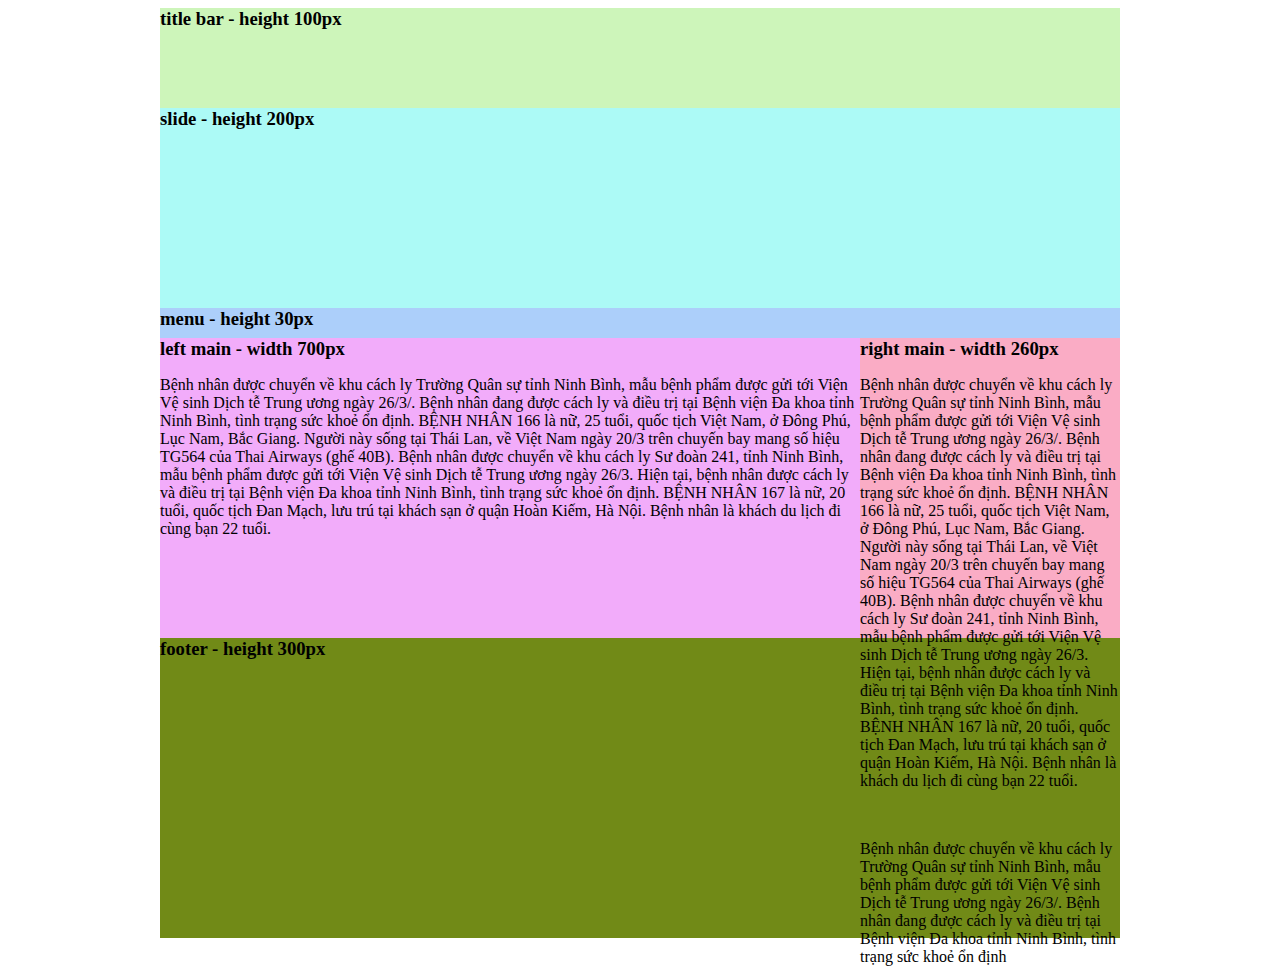
<file: Buoi 21-03/index.html>
<!DOCTYPE html>
<html lang="en">
	<head>
		<title>Buổi 2 - 21/3</title>
		<meta charset="UTF-8">
		<link rel="stylesheet" type="text/css" href="style.css">
	</head>
	<body>
		<div id="page">
			<div id="header">
				<div class="title"><h3>title bar - height 100px</h3></div>
				<div class="slide"><h3>slide - height 200px</h3></div>
				<div class="menu"><h3>menu - height 30px</h3></div>
			</div>
			<div id="main">
				<div class="leftMain">
					<h3>left main - width 700px</h3>
					<p>Bệnh nhân được chuyển về khu cách ly Trường Quân sự tỉnh Ninh Bình, mẫu bệnh phẩm được gửi tới Viện Vệ sinh Dịch tễ Trung ương ngày 26/3/.

						Bệnh nhân đang được cách ly và điều trị tại Bệnh viện Đa khoa tỉnh Ninh Bình, tình trạng sức khoẻ ổn định.
						
						BỆNH NHÂN 166 là nữ, 25 tuổi, quốc tịch Việt Nam, ở Đông Phú, Lục Nam, Bắc Giang. Người này sống tại Thái Lan, về Việt Nam ngày 20/3 trên chuyến bay mang số hiệu TG564 của Thai Airways (ghế 40B).
						
						Bệnh nhân được chuyển về khu cách ly Sư đoàn 241, tỉnh Ninh Bình, mẫu bệnh phẩm được gửi tới Viện Vệ sinh Dịch tễ Trung ương ngày 26/3.
						
						Hiện tại, bệnh nhân được cách ly và điều trị tại Bệnh viện Đa khoa tỉnh Ninh Bình, tình trạng sức khoẻ ổn định.
						
						BỆNH NHÂN 167 là nữ, 20 tuổi, quốc tịch Đan Mạch, lưu trú tại khách sạn ở quận Hoàn Kiếm, Hà Nội. Bệnh nhân là khách du lịch đi cùng bạn 22 tuổi.</p>
				</div>
				<div class="rightMain">
					<h3>right main - width 260px </h3>
					<p>Bệnh nhân được chuyển về khu cách ly Trường Quân sự tỉnh Ninh Bình, mẫu bệnh phẩm được gửi tới Viện Vệ sinh Dịch tễ Trung ương ngày 26/3/.

						Bệnh nhân đang được cách ly và điều trị tại Bệnh viện Đa khoa tỉnh Ninh Bình, tình trạng sức khoẻ ổn định.
						
						BỆNH NHÂN 166 là nữ, 25 tuổi, quốc tịch Việt Nam, ở Đông Phú, Lục Nam, Bắc Giang. Người này sống tại Thái Lan, về Việt Nam ngày 20/3 trên chuyến bay mang số hiệu TG564 của Thai Airways (ghế 40B).
						
						Bệnh nhân được chuyển về khu cách ly Sư đoàn 241, tỉnh Ninh Bình, mẫu bệnh phẩm được gửi tới Viện Vệ sinh Dịch tễ Trung ương ngày 26/3.
						
						Hiện tại, bệnh nhân được cách ly và điều trị tại Bệnh viện Đa khoa tỉnh Ninh Bình, tình trạng sức khoẻ ổn định.
						
						BỆNH NHÂN 167 là nữ, 20 tuổi, quốc tịch Đan Mạch, lưu trú tại khách sạn ở quận Hoàn Kiếm, Hà Nội. Bệnh nhân là khách du lịch đi cùng bạn 22 tuổi.</p>
						<br>
						<p>Bệnh nhân được chuyển về khu cách ly Trường Quân sự tỉnh Ninh Bình, mẫu bệnh phẩm được gửi tới Viện Vệ sinh Dịch tễ Trung ương ngày 26/3/.

							Bệnh nhân đang được cách ly và điều trị tại Bệnh viện Đa khoa tỉnh Ninh Bình, tình trạng sức khoẻ ổn định</p>
				</div>
			

				<div class="clr"></div>
			</div>
			<div id="footer"><h3>footer - height 300px</h3></div>
		</div>
	</body>
</html>
</file>
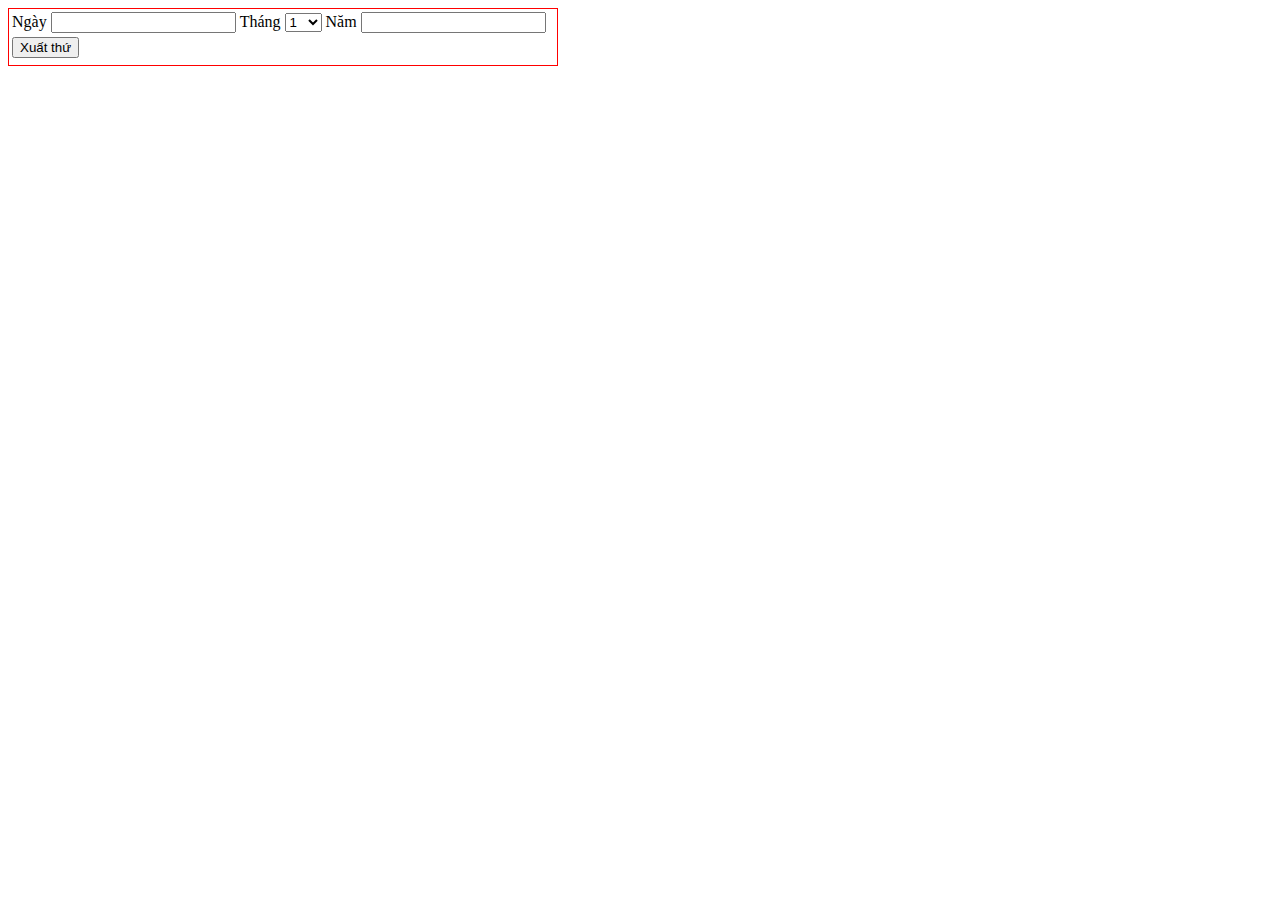
<file: Bai Tap Chuong 4/Bai 4/index.html>
<!DOCTYPE html>
<html lang="en">

<head>
    <meta charset="UTF-8">
    <meta name="viewport" content="width=device-width, initial-scale=1.0">
    <title>Bài 4 - Chương 2</title>
    <script src="Jquery.js"></script>
    <script>
        $(document).ready(function() {
            $(".btn").click(function() {
                strNgay = $(".ngay").val();
                strThang = $(".thang").children("option:selected").text();
                strNam = $(".nam").val();
                ngay = parseInt(strNgay);
                thang = parseInt(strThang);
                nam = parseInt(strNam);

                var tongSoNgay = 0;
                //truong hop nam > 1970
                if (nam > 1970) {
                    for (var i = 1970; i < nam; i++) {
                        if (kiemTraNamNhuan(i) == true)
                            tongSoNgay += 366;
                        else
                            tongSoNgay += 365;
                    }

                    //tong so ngay trong nam nhap vao
                    tongSoNgay += tinhTongNgay(nam, thang, ngay) - 1;
                } else if (nam == 1970) {
                    tongSoNgay = tinhTongNgay(nam, thang, ngay) - 1;
                } else {
                    for (var i = 1969; i > nam; i--) {
                        if (kiemTraNamNhuan(i) == true)
                            tongSoNgay += 366;
                        else
                            tongSoNgay += 365;
                    }
                    var soNgayNamNhapVao = 0;
                    if (kiemTraNamNhuan(nam) == true)
                        soNgayNamNhapVao = 366;
                    else
                        soNgayNamNhapVao = 365;

                    tongSoNgay = tongSoNgay + soNgayNamNhapVao - (tinhTongNgay(nam, thang, ngay) - 1);
                }
                var soDu = tongSoNgay % 7;
                var thu = "";
                if (nam >= 1970) {
                    switch (soDu) {
                        case 0:
                            thu = "Nam";
                            break;
                        case 1:
                            thu = "Sau";
                            break;
                        case 2:
                            thu = "Bay";
                            break;
                        case 3:
                            thu = "Chu Nhat";
                            break;
                        case 4:
                            thu = "Hai";
                            break;
                        case 5:
                            thu = "Ba";
                            break;
                        case 6:
                            thu = "Tu";
                            break;
                    }
                } else {
                    switch (soDu) {
                        case 0:
                            thu = "Nam";
                            break;
                        case 1:
                            thu = "Tu";
                            break;
                        case 2:
                            thu = "Ba";
                            break;
                        case 3:
                            thu = "Hai";
                            break;
                        case 4:
                            thu = "Chu Nhat";
                            break;
                        case 5:
                            thu = "Bay";
                            break;
                        case 6:
                            thu = "Sau";
                            break;
                    }
                }
                //document.getElementsByClassName(".thuMay").innerHTML = thu;
                //$(".thuMay").val(thu);
                $(".thuMay").html(thu);
            })
        })

        function kiemTraNamNhuan(nam) {
            var namNhuan = false;
            if ((nam % 100 == 0 && nam % 400 == 0) || (nam % 100 != 0 && nam % 4 == 0))
                return true;
            else
                return false;
        }

        function tinhTongNgay() {
            var namNhuan = false;

            if ((nam % 100 == 0 && nam % 400 == 0) || (nam % 100 != 0 && nam % 4 == 0))
                namNhuan = true;
            else
                namNhuan = false;

            var tongNgay = 0;

            var soNgayThang2 = 0;

            if (thang == 1)
                tongNgay = ngay;
            else {
                for (var i = 1; i < thang; i++) {
                    if (i == 1 || i == 3 || i == 5 || i == 7 || i == 8 || i == 10 || i == 12) {
                        tongNgay += 31;
                    } else if (i == 2) {
                        if (namNhuan == true)
                            tongNgay += 29;
                        else
                            tongNgay += 28;
                    } else {
                        tongNgay += 30;
                    }
                }
                tongNgay += ngay;
            }

            return tongNgay;
        }
    </script>
</head>

<body>
    <div>
        <form action="">
            <table style="border: 1px solid red;">
                <tr>
                    <td>Ngày <input type="text" class="ngay"></td>
                    <td>Tháng <select name="" class="thang">
                        <option value="1">1</option>
                        <option value="2">2</option>
                        <option value="3">3</option>
                        <option value="4">4</option>
                        <option value="5">5</option>
                        <option value="6">6</option>
                        <option value="7">7</option>
                        <option value="8">8</option>
                        <option value="5">9</option>
                        <option value="6">10</option>
                        <option value="7">11</option>
                        <option value="8">12</option>
                    </select></td>
                    <td>
                        Năm <input type="text" class="nam">
                    </td>
                </tr>
                <tr>
                    <td colspan="3"><input type="button" value="Xuất thứ" class="btn"></td>
                    <td></td>
                    <td></td>
                </tr>
                <tr>
                    <td colspan="3" class="thuMay"></td>
                    <td></td>
                    <td></td>
                </tr>
            </table>
        </form>
    </div>
</body>

</html>
</file>
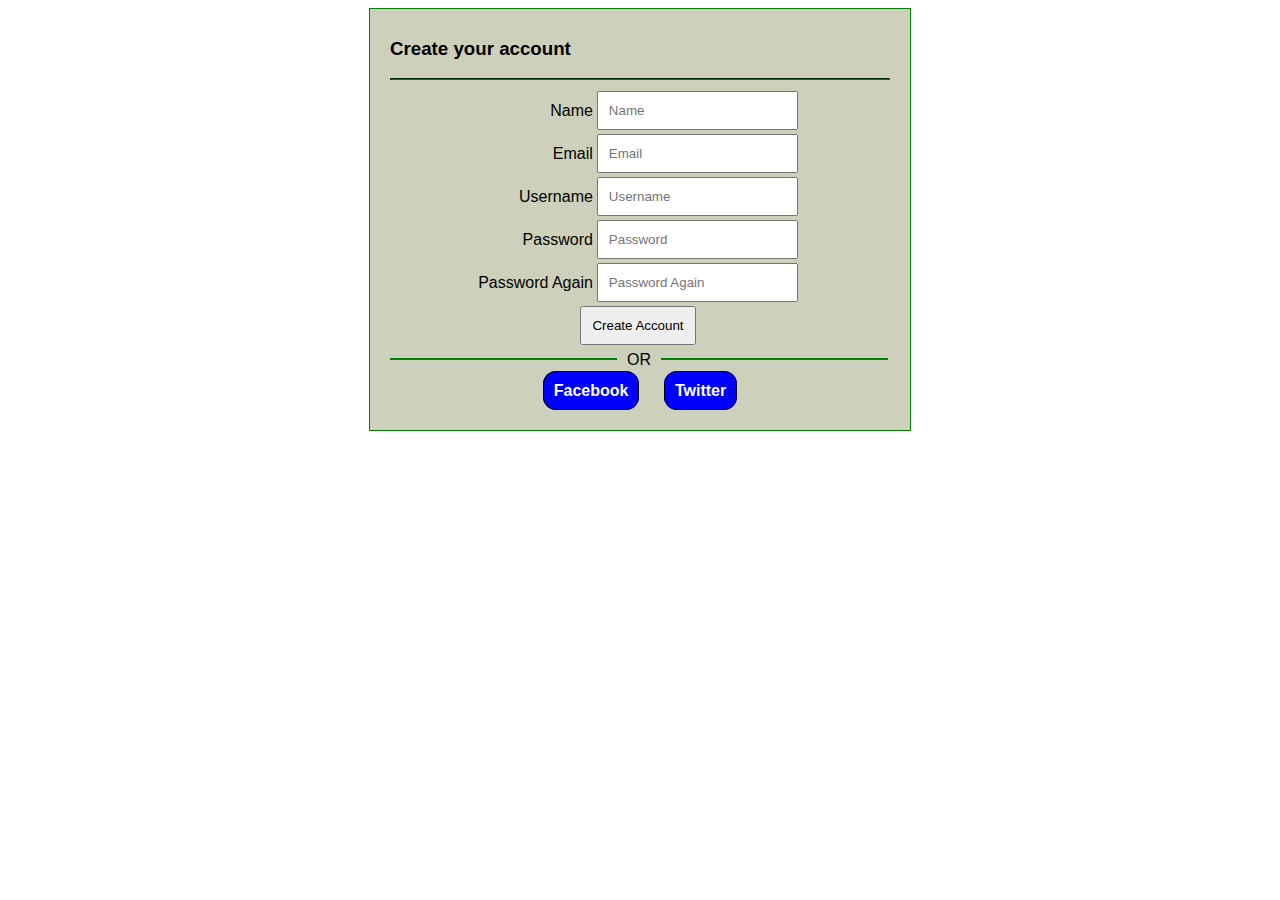
<file: Buoi 11-04/form login/index.html>
<!DOCTYPE html>
<html lang="en">

<head>
    <meta charset="UTF-8">
    <meta name="viewport" content="width=device-width, initial-scale=1.0">
    <title>Login form</title>
    <link rel="stylesheet" href="style.css">
</head>

<body>
    <div id="wrapper">
        <div>
            <h3>Create your account</h3>
            <hr>
            <form action="#">
                <table>
                    <tr>
                        <td><label for="name">Name</label></td>
                        <td><input type="text" id="name" placeholder="Name"></td>
                    </tr>
                    <tr>
                        <td><label for="email">Email</label></td>
                        <td><input type="text" id="email" placeholder="Email"></td>
                    </tr>
                    <tr>
                        <td><label for="user">Username</label></td>
                        <td><input type="text" id="user" placeholder="Username"></td>
                    </tr>
                    <tr>
                        <td><label for="pass">Password</label></td>
                        <td><input type="password" id="pass" placeholder="Password"></td>
                    </tr>
                    <tr>
                        <td><label for="pass-again">Password Again</label></td>
                        <td><input type="password" id="pass-again" placeholder="Password Again"></td>
                    </tr>
                    <tr>
                        <td colspan="2" class="btn"><input type="submit" value="Create Account"></td>
                        <td></td>
                    </tr>
                </table>
            </form>
        </div>
        <div class="hr">
            <div class="hr150"></div>
            <span>OR</span>
            <div class="hr150"></div>
        </div>
        <div class="clr"></div>
        <div class="social">
            <a class="fb" href="facbook.com">Facebook</a>
            <a class="twitter" href="facbook.com">Twitter</a>
        </div>
    </div>
</body>

</html>
</file>
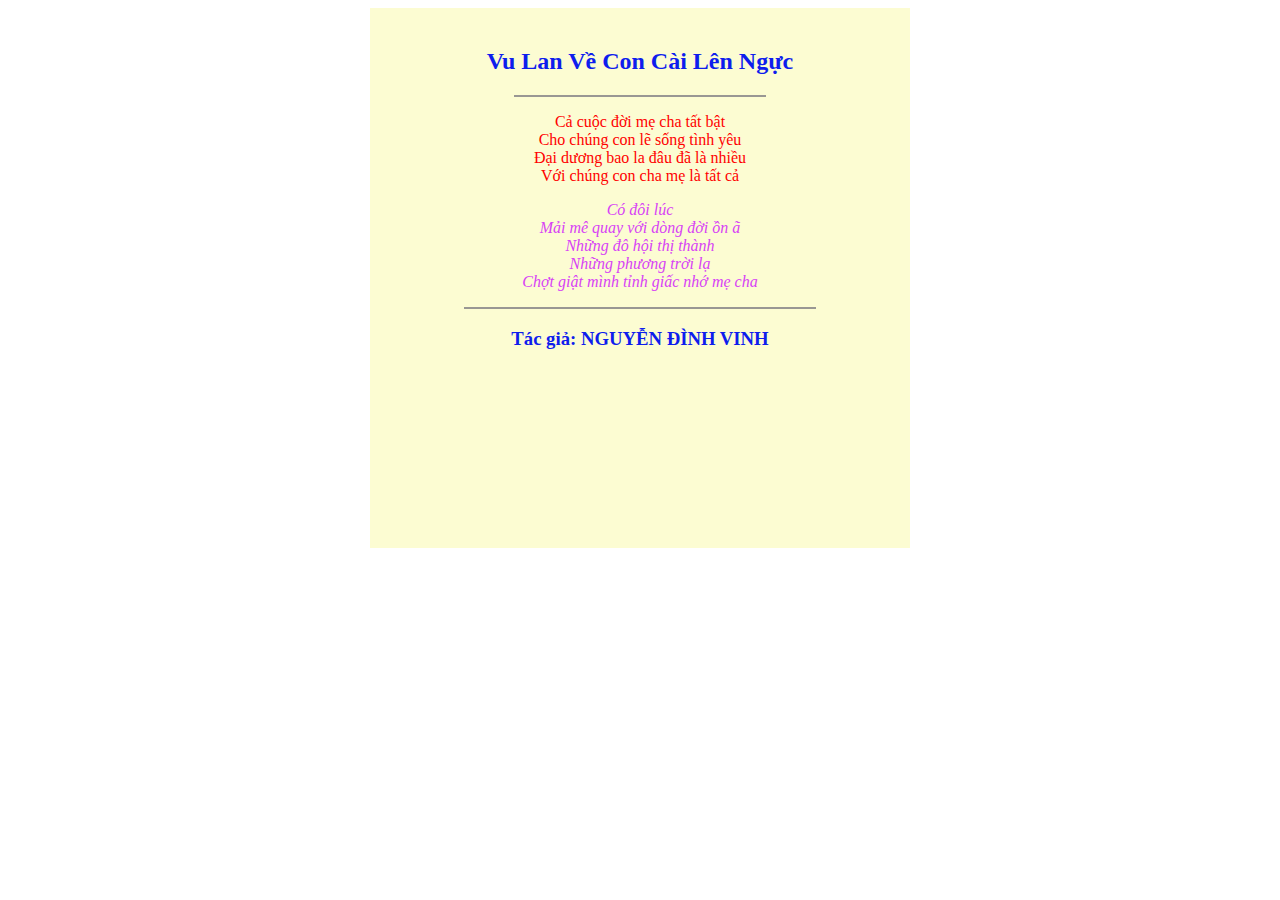
<file: Bai Tap Chuong 2/Bai 1/bai1.html>
<!DOCTYPE html>
<html lang="en">
    <head>
        <meta charset="UTF-8">
        <title>Bài 1 - chương 2</title>
        <link rel="stylesheet" href="style_1.css">
    </head>
    <body>
        <div id="wrapper">
            <div class="title">
                <h2>Vu Lan Về Con Cài Lên Ngực</h2>
            </div>
            <div class="line-height"></div>
            <div class="content">
                <p class="txt1">Cả cuộc đời mẹ cha tất bật<br>
                    Cho chúng con lẽ sống tình yêu<br>
                    Đại dương bao la đâu đã là nhiều<br>
                    Với chúng con cha mẹ là tất cả
                </p>
                
                <p class="txt2">
                    Có đôi lúc <br>
                    Mải mê quay với dòng đời ồn ã <br>
                    Những đô hội thị thành <br>
                    Những phương trời lạ<br>
                    Chợt giật mình tỉnh giấc nhớ mẹ cha
                </p>
            </div>
            <div class="line-height" style="width: 70%"></div>
            <h3>Tác giả: NGUYỄN ĐÌNH VINH</h3>
        </div>
    </body>
</html>
</file>
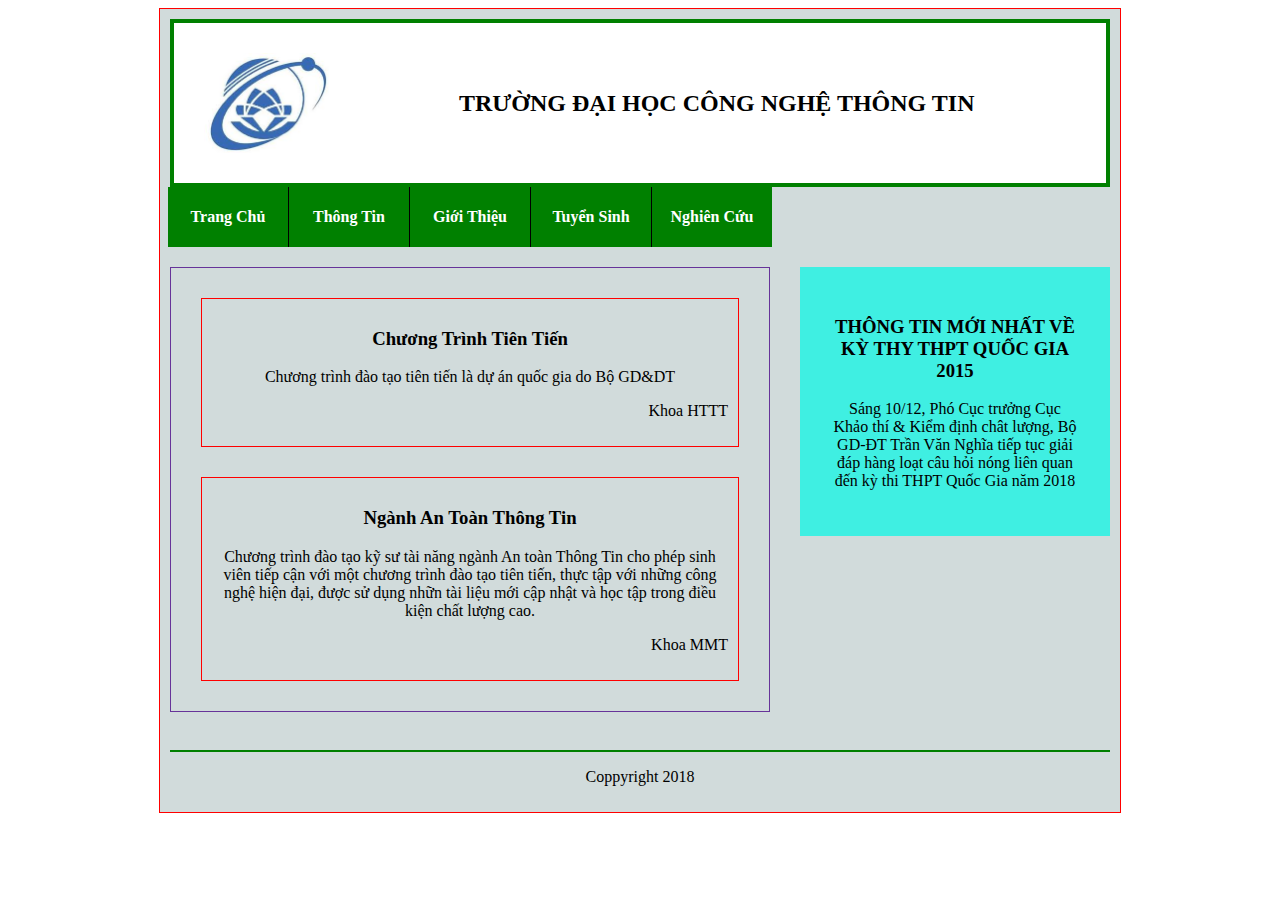
<file: Bai Tap Chuong 2/Bai 10/Bai10.html>
<!DOCTYPE html>
<html lang="en">
<head>
    <meta charset="UTF-8">
    <meta name="viewport" content="width=device-width, initial-scale=1.0">
    <title>Bài 10 - Chương 2</title>
    <link rel="stylesheet" href="style10.css">
</head>
<body>
   <div id="wrapper">
    <header>
        <img src="uit.jpg" alt="uit-logo">
        <h2>trường đại học công nghệ thông tin</h2>
        <div class="clr"></div>
    </header>
    
    <main>
        <section class="left">
            <nav>
                <a href="#" style="border:none">Trang Chủ</a>
                <a href="#">Thông Tin</a>
                <a href="#">Giới Thiệu</a>
                <a href="#">Tuyển Sinh</a>
                <a href="#">Nghiên Cứu</a>
            </nav>
            <section class="content-left">
                <article>
                    <h3>Chương Trình Tiên Tiến</h3>
                    <p>Chương trình đào tạo tiên tiến là dự án quốc gia do Bộ GD&DT</p>
                    <p class="major">Khoa HTTT</p>
                </article>
                <article>
                    <h3>Ngành An Toàn Thông Tin</h3>
                    <p>Chương trình đào tạo kỹ sư tài năng ngành An toàn Thông Tin cho phép
                        sinh viên tiếp cận với một chương trình đào tạo tiên tiến, thực tập với những
                        công nghệ hiện đại, được sử dụng nhữn tài liệu mới cập nhật và học tập trong điều kiện chất lượng cao.
                    </p>
                    <p class="major">Khoa MMT</p>
                </article>
            </section>
        </section>
        <aside class="right"> 
            <h3>THÔNG TIN MỚI NHẤT VỀ KỲ THY THPT QUỐC GIA 2015</h3>
            <p>Sáng 10/12, Phó Cục trưởng Cục Khảo thí & Kiểm định
                chât lượng, Bộ GD-ĐT Trần Văn Nghĩa tiếp tục giải đáp hàng loạt câu hỏi
                nóng liên quan đến kỳ thi THPT Quốc Gia năm 2018
            </p>
        </aside>
        <div class="clr"></div>
    </main>
    <footer>
        <hr>
        <p>Coppyright 2018</p>
    </footer>
    
   </div>
</body>
</html>
</file>
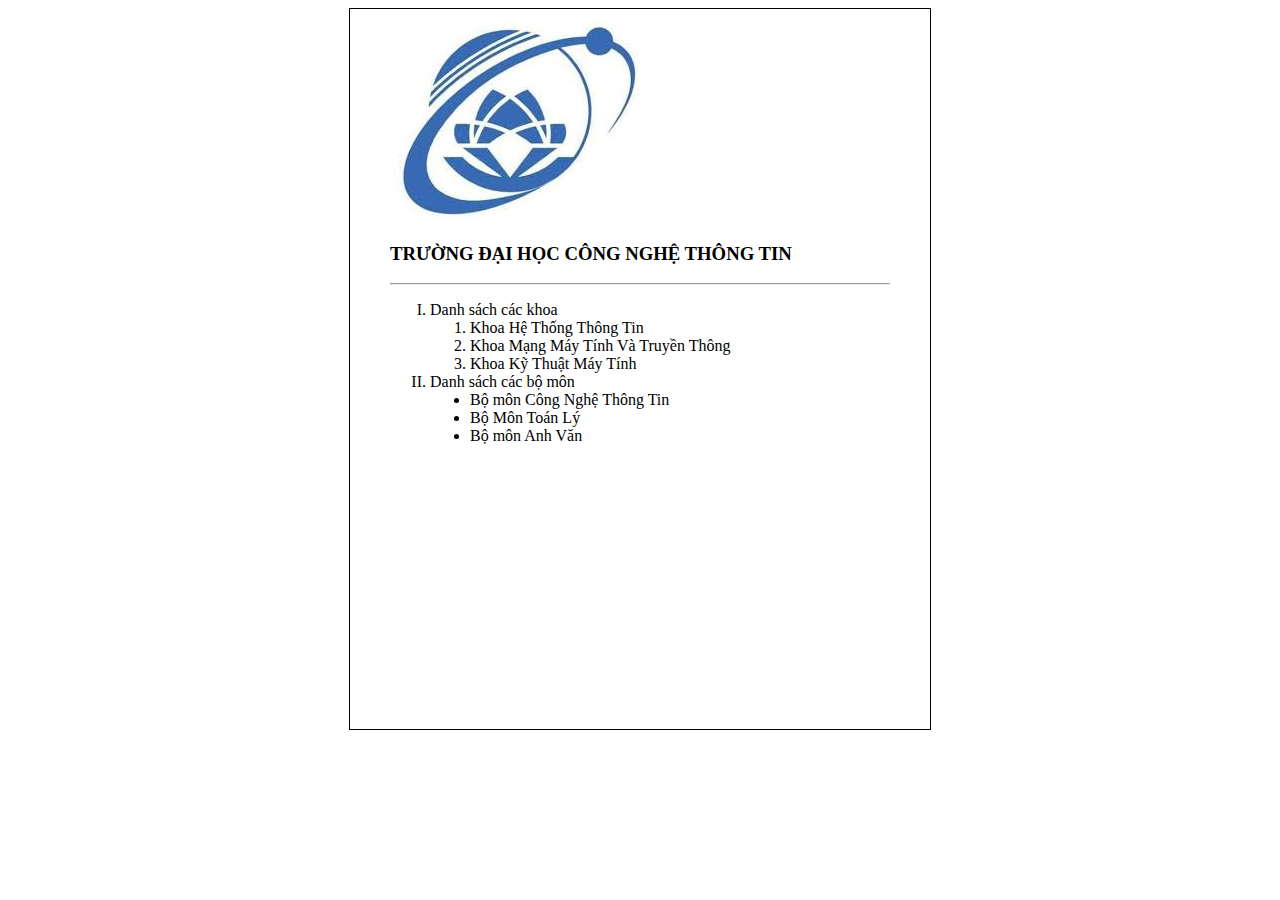
<file: Bai Tap Chuong 2/Bai 2/bai2.html>
<!DOCTYPE html>
<html lang="en">
<head>
    <meta charset="UTF-8">
    <meta name="viewport" content="width=device-width, initial-scale=1.0">
    <title>Bài 2 - Chương 2</title>
    <link rel="stylesheet" href="style_2.css">
</head>
<body>
    <div id = "wrapper">
        <div class="header">
            <img src="uit.jpg" alt="logo-uit">
            <h3>TRƯỜNG ĐẠI HỌC CÔNG NGHỆ THÔNG TIN</h3>
        </div>
        <hr>
        <div class="menu">
            <ol class="list">
                <li>Danh sách các khoa
                    <ol>
                        <li>Khoa Hệ Thống Thông Tin</li>
                        <li>Khoa Mạng Máy Tính Và Truyền Thông</li>
                        <li>Khoa Kỹ Thuật Máy Tính</li>
                    </ol>
                </li>
                <li>Danh sách các bộ  môn
                    <ul class="list2">
                        <li>Bộ môn Công Nghệ Thông Tin</li>
                        <li>Bộ Môn Toán Lý</li>
                        <li>Bộ môn Anh Văn</li>
                    </ul>
                </li>
            </ol>
        </div>
        
    </div>
</body>
</html>
</file>
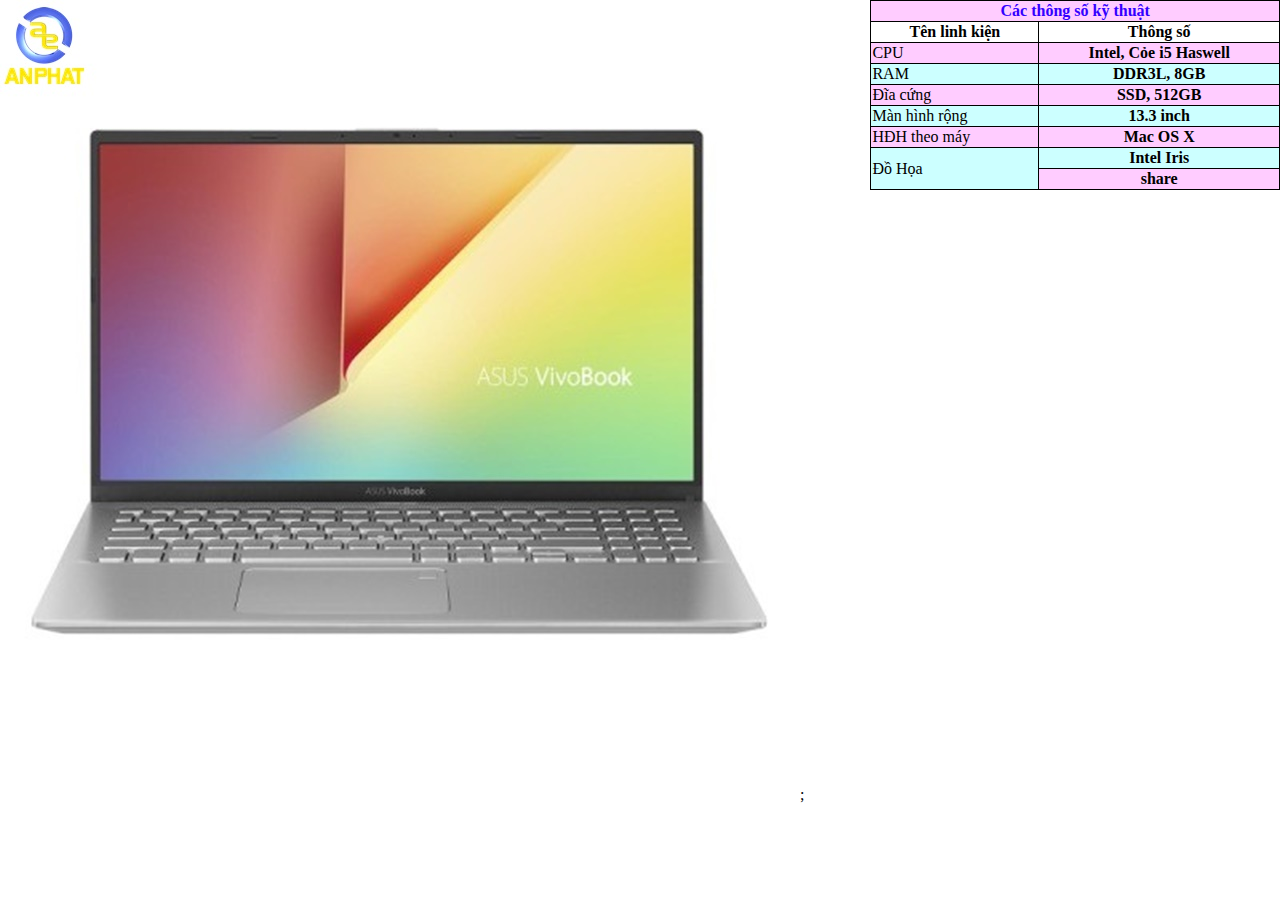
<file: Bai Tap Chuong 2/Bai 4/bai4.html>
<!DOCTYPE html>
<html lang="en">
<head>
    <meta charset="UTF-8">
    <meta name="viewport" content="width=device-width, initial-scale=1.0">
    <title>Bài 4 - Chương 2</title>
    <link rel="stylesheet" href="style4.css">
</head>
<body>
    <div id="wrapper">
        <div class="image">
            <img src="laptop.jpg" alt="img laptop">;
        </div>
        <div class="info-table">
            <table>
                <tr>
                    <th colspan="2" style="color: #3300FF">Các thông số kỹ thuật</th>
                </tr>
                <tr style="background-color: white">
                    <th>Tên linh kiện</th>
                    <th>Thông số</th>
                </tr>
                <tr>
                    <td>CPU</td>
                    <th>Intel, Cỏe i5 Haswell</th>
                </tr>
                <tr class="color">
                    <td>RAM</td>
                    <th>DDR3L, 8GB</th>
                </tr>
                <!-- dong 4 -->
                <tr >
                    <td>Đĩa cứng</td>
                    <th>SSD, 512GB</th>
                </tr>
                <!-- dong 5 -->
                <tr class="color">
                    <td>Màn hình rộng</td>
                    <th>13.3 inch</th>
                </tr>
                <!-- dong 6 -->
                <tr >
                    <td>HĐH theo máy</td>
                    <th>Mac OS X</th>
                </tr>
                <!-- dong 7 -->
                <tr>
                    <td rowspan="2" class="color">Đồ Họa</td>
                    <th class="color">Intel Iris</th>
                </tr>
                <!-- dong 8 -->
                <tr >
                    <th>share</th>
                </tr>
            </table>
        </div>
    </div>
</body>
</html>
</file>
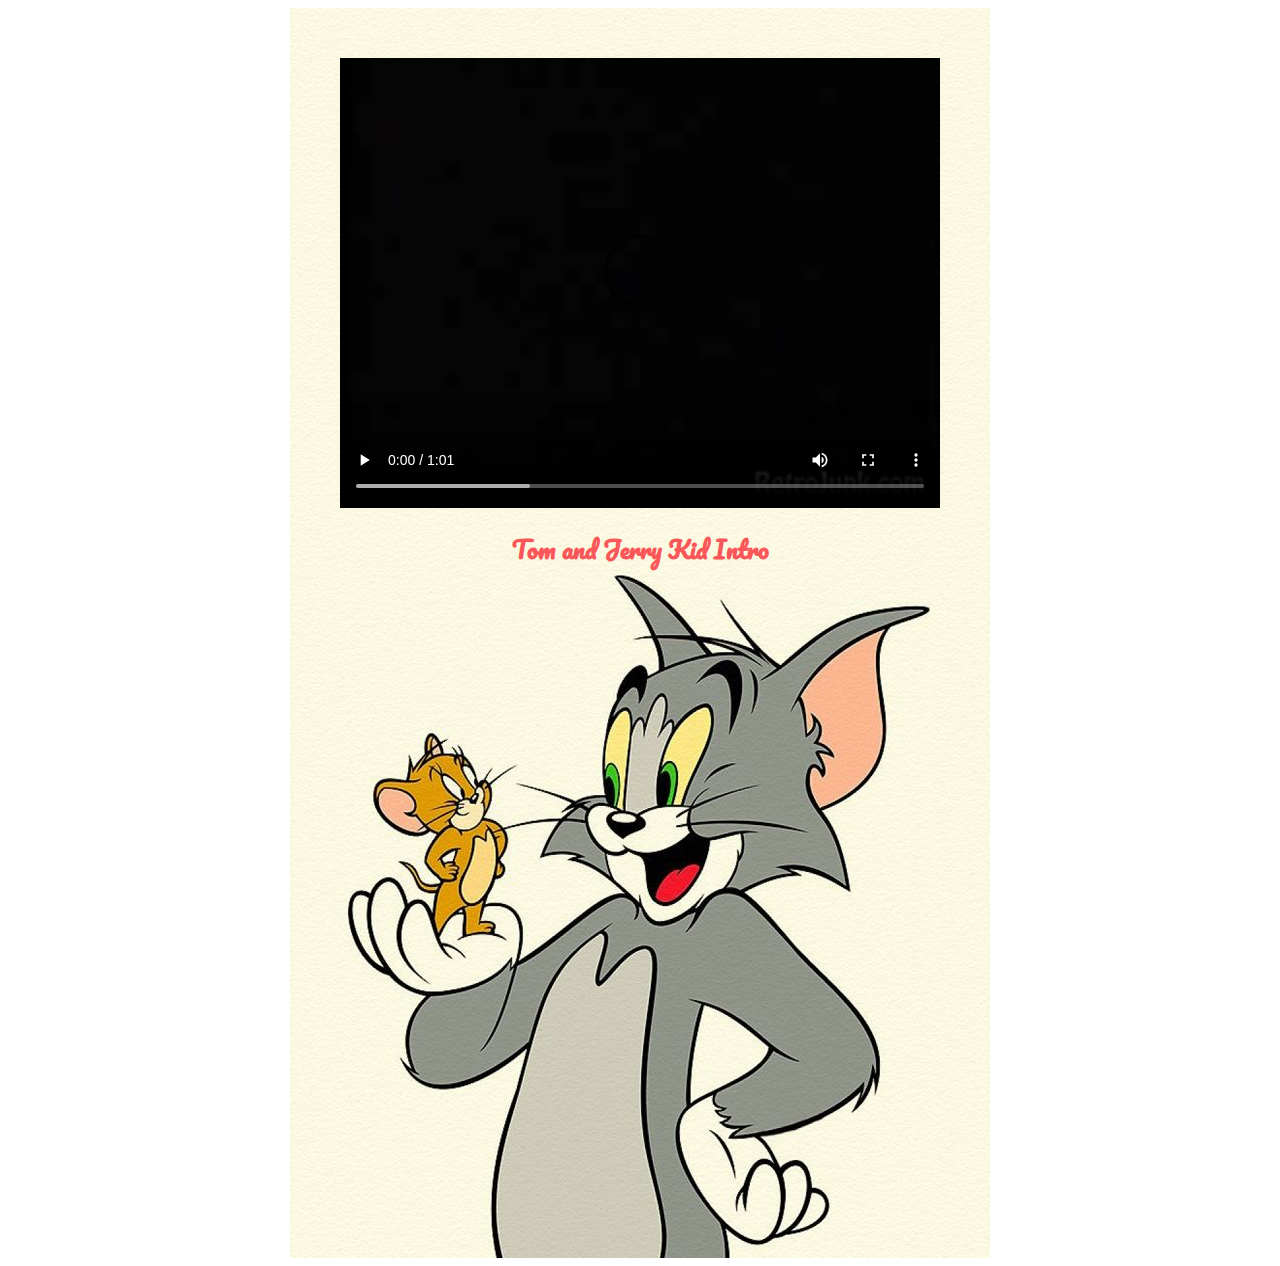
<file: Bai Tap Chuong 2/Bai 5/Bai5.html>
<!DOCTYPE html>
<html>
    <head>
        <meta charset="UTF-8">
        <title>Bài 5 - Chương 2</title>
        <link rel="stylesheet" href="style5.css">
        <link href="https://fonts.googleapis.com/css?family=Pacifico&display=swap" rel="stylesheet">    </head>
    <body>
       <div id="wrapper">
            
            <video width="600" controls="controls" autoplay="autoplay">
                <source src="tom_and_jerry.mp4">
            </video>
            <h2>Tom and Jerry Kid Intro</h2>
       </div>
    </body>
</html>
</file>
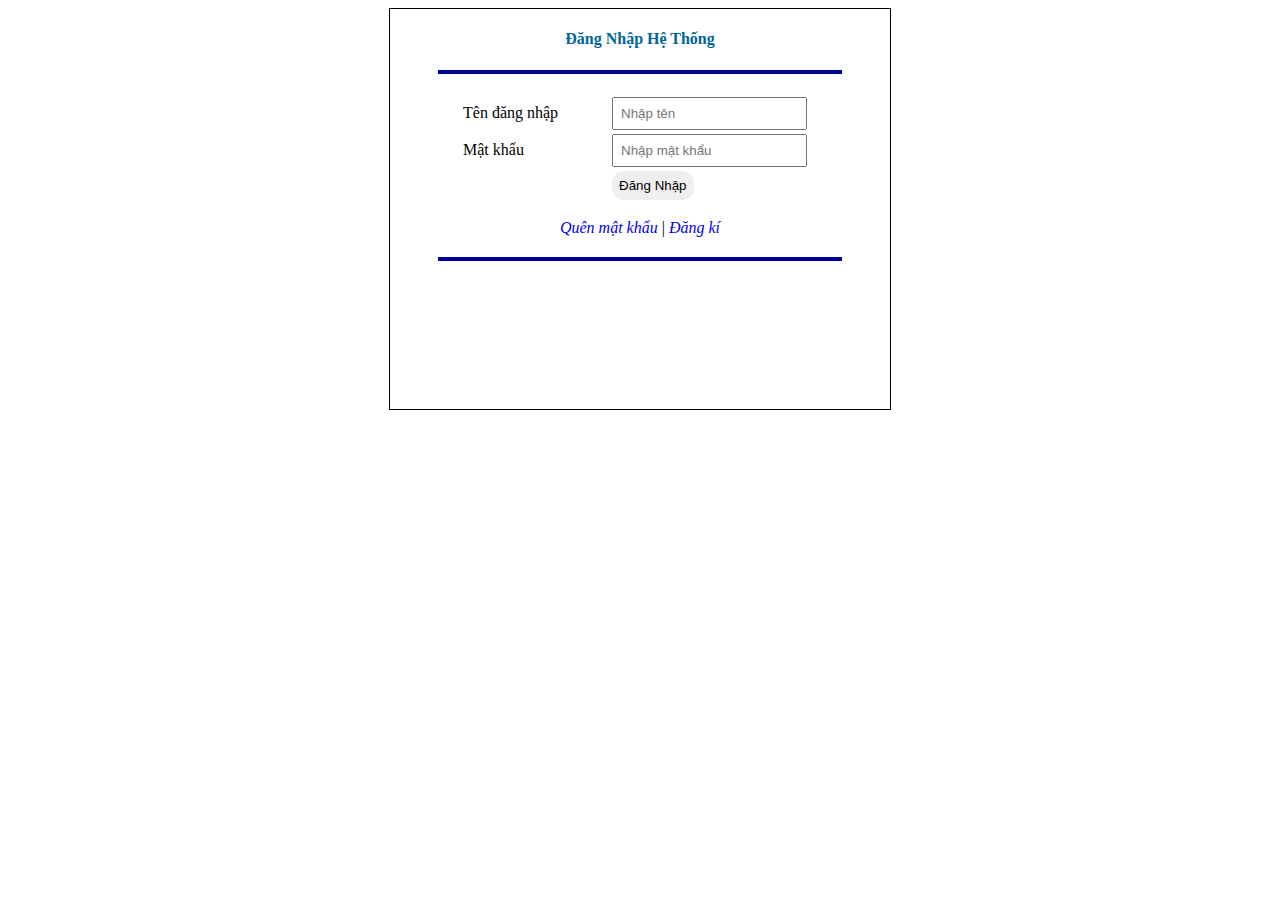
<file: Bai Tap Chuong 2/Bai 7/bai7.html>
<!DOCTYPE html>
<html lang="en">
<head>
    <meta charset="UTF-8">
    <meta name="viewport" content="width=device-width, initial-scale=1.0">
    <title>Bài 7 - Chương 2</title>
    <link rel="stylesheet" href="style7.css">
</head>
<body>
    <div id="wrapper">
       <div class="title">
           <h4>Đăng Nhập Hệ Thống</h4>
           <hr>
       </div>
       <div class="login">
           <div class="form-login">
                <form action="#">
                    <table>
                        <tr>
                            <td>
                                <label for="name" >Tên đăng nhập</label>
                            </td>
                            <td>
                                <input type="text" id="name" placeholder="Nhập tên">
                            </td>
                        </tr>
                        <tr>
                            <td>
                                <label for="pass">Mật khẩu</label>
                            </td>
                            <td>
                                <input type="password" id ="pass" placeholder="Nhập mật khẩu" required>
                            </td>
                        </tr>
                        <tr>
                            <td></td>
                            <td>
                               <input type="submit" id="sub" value="Đăng Nhập" required>
                            </td>
                        </tr>
                    </table>
                </form>
                <div class="forgot-reg">
                    <p><a href="#">Quên mật khẩu</a> | <a href="#">Đăng kí</a></p> 
                </div>
                
           </div>
       </div>
       <hr>
    </div>
</body>
</html>
</file>
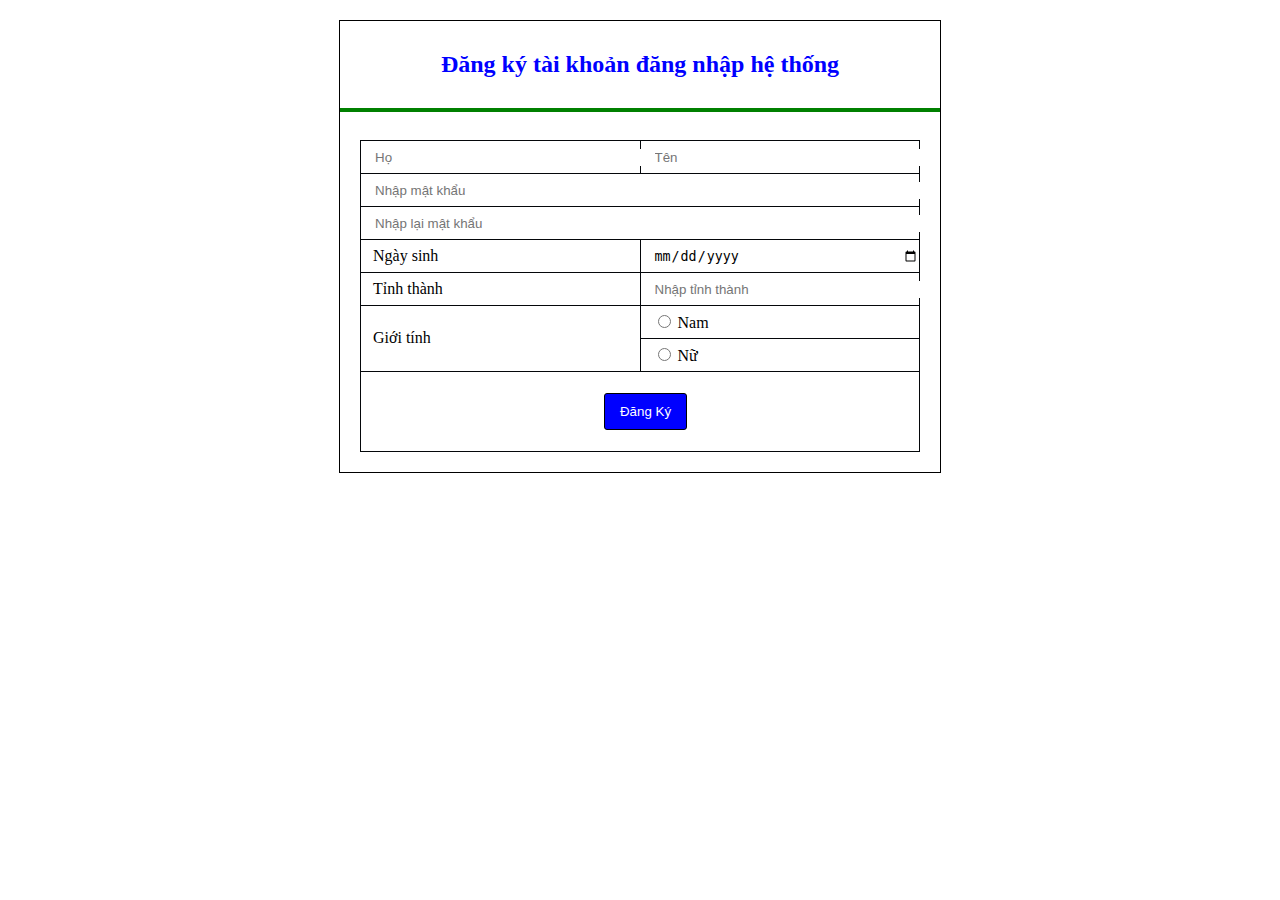
<file: Bai Tap Chuong 2/Bai 8/Bai8.html>
<!DOCTYPE html>
<html lang="en">
<head>
    <meta charset="UTF-8">
    <meta name="viewport" content="width=device-width, initial-scale=1.0">
    <title>Bài 8 - Chương 2</title>
    <link rel="stylesheet" href="style8.css">
</head>
<body>
    <div id="wrapper">
        <h2>Đăng ký tài khoản đăng nhập hệ thống</h2>
        <hr>
        <form  class="form-reg" action="#">
            <table>
                <tr>
                    <td><input type="text" placeholder="Họ"></td>
                    <td><input type="text" placeholder="Tên"></td>
                </tr>
                <tr>        
                    <td colspan="2"><input type="password" placeholder="Nhập mật khẩu"></td>
                </tr>
                <tr>
                    <td colspan="2"><input type="password" placeholder="Nhập lại mật khẩu"></td>
                </tr>
                <tr>
                    <td>
                        <label for="birthday">Ngày sinh</label>
                    </td>
                    <td>
                        <input type="date" id="birhday" name="birhday">
                    </td>
                </tr>
                <tr>
                    <td>
                        <label for="tinhthanh">Tỉnh thành</label>
                    </td>
                    <td>
                        <input type="text" placeholder="Nhập tỉnh thành">
                    </td>
                </tr>
                <tr>
                    <td rowspan="2">Giới tính</td>
                    <td>
                        <input type="radio" id="nam" name="gioitinh" value="nam">
                        <label for="nam">Nam</label>
                    </td>
                </tr>
                <tr>
                    <td>
                        <input type="radio" id="nu" name="gioitinh" value="nu">
                        <label for="nu">Nữ</label>
                    </td>
                </tr>
                <tr class="submit">
                    <td colspan="2"><input type="submit" value="Đăng Ký"></td>
                </tr>
            </table>
        </form>
    </div>
</body>
</html>
</file>
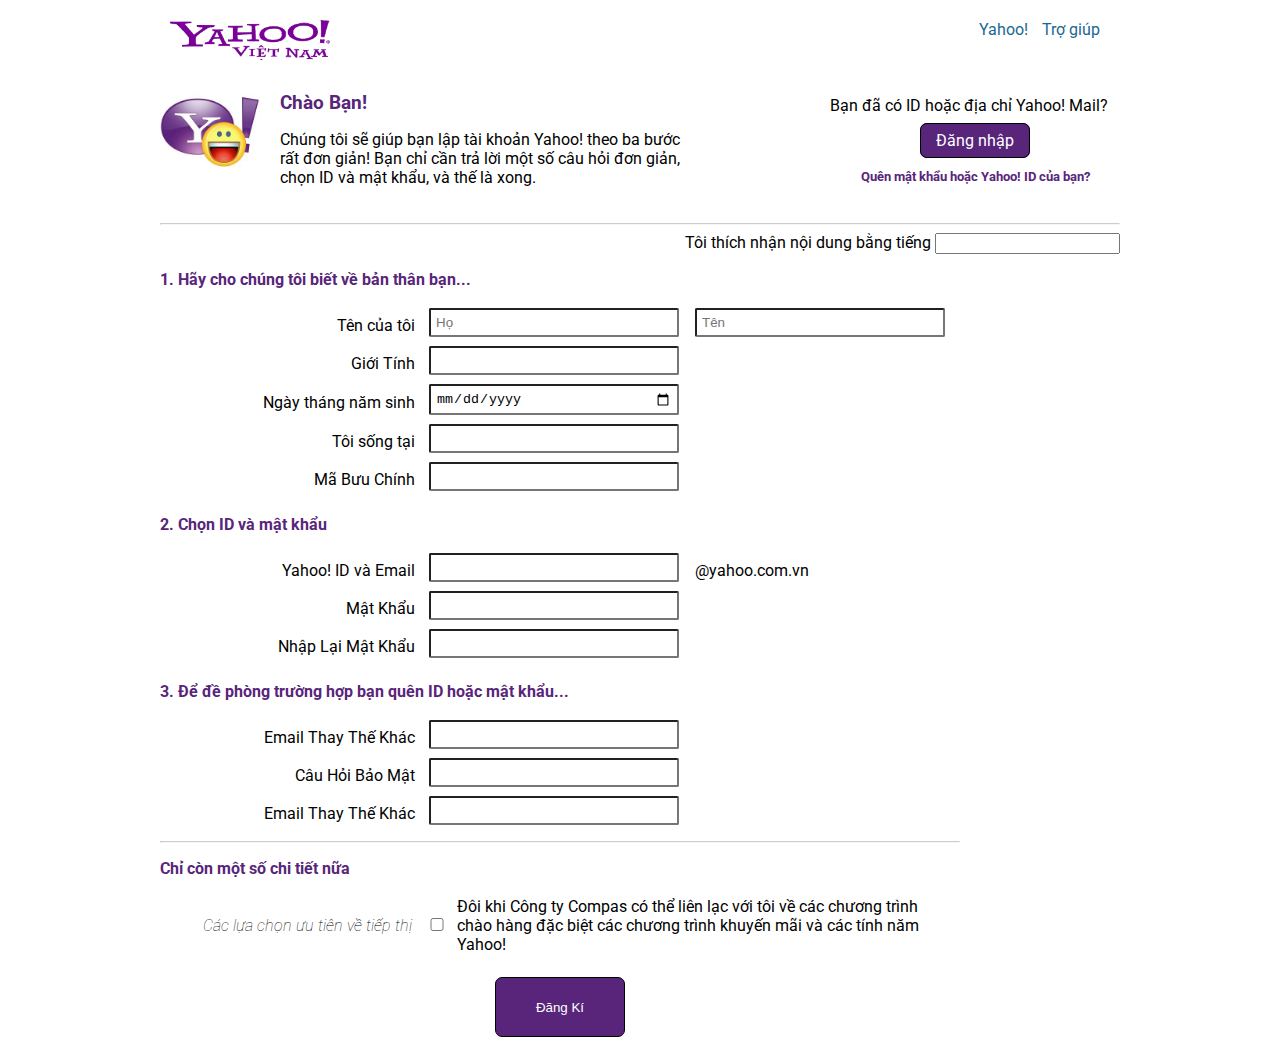
<file: Bai Tap Chuong 2/Bai 9/Bai9.html>
<!DOCTYPE html>
<html lang="en">
<head>
    <meta charset="UTF-8">
    <meta name="viewport" content="width=device-width, initial-scale=1.0">
    <title>Bài 9 - Chương 2</title>
    <link rel="stylesheet" href="style9.css">
    <link href="https://fonts.googleapis.com/css?family=Roboto&display=swap" rel="stylesheet">
</head>
<body>
    <div id="wrapper">
        <!-- HEADER -->
        <header>
            <!-- banner -->
            <div class="banner">
                <img src="logo.gif" alt="logo-yahoo">
                <div class="help">
                    <a href="#">Yahoo!</a>
                    <a href="#">Trợ giúp</a>
                </div>    
                <div class="clr"></div>    
            </div>
            <!-- intro - login -->
            <div class="intro">
                <div class="hello">
                    <img src="yahoo.jpg" alt="logo-yahoo">
                    <div class="txt">
                        <h3>Chào Bạn!</h3>
                        <p>Chúng tôi sẽ giúp bạn lập tài khoản Yahoo! 
                            theo ba bước rất đơn giản! Bạn chỉ cần trả lời một số câu hỏi đơn giản, 
                            chọn ID và mật khẩu, và thế là xong.</p>
                    </div>
                </div>
                <div class="login">
                    <p>Bạn đã có ID hoặc địa chỉ Yahoo! Mail?</p>
                    <p class="btn-login"><a  href="#">Đăng nhập</a></p>
                    <p class="link-forgot"><a  href="#">Quên mật khẩu hoặc Yahoo! ID của bạn?</a></p>
                </div>
                <div class="clr"></div>
            </div>
        </header>
        <!-- HEADER END -->
        <!-- MAIN -->
        <hr>
        <main>
            <form action="#">
                <!-- select language -->
                <section class="lang">
                    <span>Tôi thích nhận nội dung bằng tiếng</span>
                    <input list="language" name="language">
                    <datalist id="language">
                        <option value="Yahoo! Việt Nam">
                        <option value="Yahoo! English">
                    </datalist>
                </section>
                <div class="clr"></div>
                <!-- input info -->
                <section class="input"> 
                    <article>
                        <p>1. Hãy cho chúng tôi biết về bản thân bạn...</p>
                        <table>
                            <tr>
                                <td><label for="first-name">Tên của tôi</label></td>
                                <td><input type="text" id="first-name" placeholder="Họ"></td>
                                <td><input type="text" id="last-name" placeholder="Tên"></td>
                            </tr>
                            <tr>
                                <td><label for="gender">Giới Tính</label></td>
                                <td><input list="gender" name="gender">
                                    <datalist id="gender">
                                        <option value="Nam">
                                        <option value = "Nữ">
                                    </datalist>
                                </td>
                            </tr>
                            <tr>
                                <td><label for="birthday">Ngày tháng năm sinh</label></td>
                                <td><input type="date" id="birthday"></td>
                            </tr>
                            <tr>
                                <td><label for="country">Tôi sống tại</label></td>
                                <td><input list="country" name="country">
                                    <datalist id="country">
                                        <option value="Việt Nam">
                                        <option value="USA">
                                        <option value="China">
                                    </datalist>
                                </td>
                            </tr>
                            <tr>
                                <td><label for="code">Mã Bưu Chính</label></td>
                                <td><input type="text" id="code"></td>
                            </tr>
                        </table>
                    </article>
                    <article>
                        <p>2. Chọn ID và mật khẩu</p>
                        <table>
                            <tr>
                                <td><label for="mail">Yahoo! ID và Email</label></td>
                                <td><input type="text" id="mail"></td>
                                <td><span>@yahoo.com.vn</span></td>
                            </tr>
                            <tr>
                                <td><label for="pass">Mật Khẩu</label></td> 
                                <td><input type="password" id="pass"></td>   
                            </tr>
                            <tr>
                                <td><label for="re-pass">Nhập Lại Mật Khẩu</label></td> 
                                <td><input type="password" id="re-pass"></td> 
                            </tr>
                        </table>
                    </article>
                    <article>
                        <p>3. Để đề phòng trường hợp bạn quên ID hoặc mật khẩu...</p>
                        <table>
                            <tr>
                                <td><label for="mail-replace"><span>Email Thay Thế Khác</span></label></td>
                                <td><input type="text" id="mail-replace"></td>
                                <td></td>
                            </tr>
                            <tr>
                                <td><label for="ques">Câu Hỏi Bảo Mật</label></td>
                                <td><input list="ques">
                                    <datalist id="ques">
                                        <option value="Câu hỏi 1">
                                        <option value="Câu hỏi 2">
                                        <option value="Câu hỏi 3">
                                        <option value="Câu hỏi 4">
                                    </datalist>
                                </td>
                            </tr>
                            <tr>
                                <td><label for="ans"><span>Email Thay Thế Khác</span></label></td>
                                <td><input type="text" id="ans"></td>
                            </tr>
                        </table>
                    
                    </article>
                    <hr>
                    <article>
                        <p>Chỉ còn một số chi tiết nữa</p>
                        <table class="ads">
                            <tr>
                                <td class="ckbox">
                                    <p>Các lựa chọn ưu tiên về tiếp thị</p>
                                </td>
                                <td class="btn-check"> <input type="checkbox" id="accept">       </td>                   
                                <td> <label for="accept" class="label-inline">
                                    <span>Đôi khi Công ty 
                                    Compas có thể liên lạc với tôi về các chương trình chào 
                                    hàng đặc biệt các chương trình khuyến mãi và các tính năm Yahoo!
                                    </span>
                                </label>
                                </td>
                            </tr>
                        </table>
                    </article>
                    <article class="sub">
                        <input type="submit" value="Đăng Kí">
                    </article>
                </section>
            </form>
        </main>
        <!-- MAIN END -->
    </div>
</body>
</html>
</file>
<file: Buoi 21-03/style.css>
.clr{
	clear: both;
}

h3{
	margin: 0;
}

#page{
	width: 960px;
	background: #fce8d9;
	margin: auto;
}		
		/*HEADER*/
		#page #header .title{
			width: 100%;
			height: 100px;
			background: #cdf5ba;
		}
		#page #header .slide{
			width: 100%;
			height: 200px;
			background: #acfaf6;
		}
		#page #header .menu{
			width: 100%;
			height: 30px;
			background: #accffa;
		}

		/*MAIN*/
		#page #main .leftMain{
			float: left;
			width: 700px;
			height: 300px;
			background: #f2acfa;
		}
		#page #main .rightMain{
			float: right;
			width: 260px;
			height: 300px;
			background: #faacc5;
		}

	/*FOOTER*/
	#page #footer{
		width: 100%;
		height: 300px;
		background: #718a17;
	}
</file>
<file: Buoi 11-04/form login/style.css>
#wrapper {
    margin: 0 auto;
    width: 500px;
    background-color: #cdd1bc;
    padding: 10px 20px;
    border: 1px solid green;
    font-family: Arial, Helvetica, sans-serif;
}

hr {
    border-color: green;
}

.clr {
    clear: both;
}


/* form */

form {}

input {
    padding: 10px;
}

td {
    text-align: right;
}

.btn {
    text-align: center;
}

table {
    margin: 0 auto;
}


/* class hr */

.hr {
    margin: 10px auto;
    text-align: center;
    line-height: 4px;
}

.hr .hr150 {
    width: 45%;
    border: 1px solid green;
    float: left;
}

.hr span {
    float: left;
    margin: 0 10px;
}


/* social */

.social {
    margin: 20px 0;
    text-align: center;
}

a {
    border: 1px solid black;
    background-color: blue;
    color: white;
    font-weight: bold;
    padding: 10px;
    border-radius: 13px;
    text-decoration: none;
    margin: 10px;
}
</file>
<file: Bai Tap Chuong 2/Bai 1/style_1.css>
#wrapper{
    width: 500px;
    height: 500px;
    background-color:#fcfcd2;
    margin: 0 auto;
    padding: 20px;
    text-align: center;
}
h3{
    color: #0e1ded
}
h2{
    color: #0e1ded;
}
.line-height{
    width: 50%;
    border: 1px solid #999793;
    margin: 0 auto;
}
.txt1{
    color: red;
}
.txt2{
    font-style: italic;
    color: #d742f5;
}
</file>
<file: Bai Tap Chuong 2/Bai 10/style10.css>
#wrapper{
    width: 940px;
    margin: 0 auto;
    border: 1px solid red;
    padding: 10px;
    background-color: #d1dbdb;
}
.clr{
    clear: both;
}
    header{
        line-height: 60px;
        border: 4px solid green;
        padding: 30px;
        background-color: white;
    }
        header img{
            height: 100px;
            float: left;
        }
        header h2{
            float: left;
            text-transform: uppercase;
            padding-left: 130px;
        }
    .left{
        width: 600px;
        float: left;
    }
        .left nav{
            text-align: center;
            height: 50px;
            line-height: 50px;
            
        }
            .left nav a{
                text-decoration: none;
                width: 16%;
                padding: 5px 12px;
                display: inline-block;
                color: white;
                font-weight: bold;
                background-color: green;
                margin: 0 -2px;
                border: 1px solid black;
                border-width:0 0 0 1px;
                
            }
            .left nav a:hover{
                background-color: #97d79e;
            }
    
    .left .content-left{
        margin: 30px 0;
        border: 1px solid rebeccapurple;
        padding: 30px;
        padding-bottom:0px;
    }
    .left .content-left article{
        border: 1px solid red;
        padding: 10px;
        margin-bottom: 30px;
        text-align: center;
    }
        .left .content-left article .major{
            text-align:right;
        }
    .right{
        
        width: 250px;
        background-color: #3fefe2;
        float: right;
        padding: 30px;
        margin-top: 80px;
        text-align: center;
    }

    footer{
        text-align: center;
    }
    hr{
        border:1px solid green;
    }
</file>
<file: Bai Tap Chuong 2/Bai 2/style_2.css>
#wrapper{
    width: 500px;
    height: 700px;
    margin: 0 auto;
    border: 1px solid black;
    padding: 10px 40px;
}

.list{
    list-style-type: upper-roman;
}
.list2{
    list-style-type: disc;
}
</file>
<file: Bai Tap Chuong 2/Bai 4/style4.css>
body{
    margin: 0px auto;
    padding: 0;
}
.image{
    width: 68%;
    float: left;
}
.info-table{
    width: 32%;
    float: right;
    background: #FFCCFF;
}
table{
    border-collapse: collapse;
    width: 100%;
}
table, th, td {
    border: 1px solid black;
  }
.color{
    background-color: #CCFFFF;
}
</file>
<file: Bai Tap Chuong 2/Bai 5/style5.css>
#wrapper{
    margin: 0 auto;
    width: 700px;
    height: 1200px;
    background: url("wallpaper.jpg") top left no-repeat;
    padding-top: 50px;
}

h2{
    color:#F95759;
    text-align: center;
    font-family: 'Pacifico', cursive;
}
video{
    display: block;
    margin: 0 auto;
}
</file>
<file: Bai Tap Chuong 2/Bai 7/style7.css>
#wrapper{
    width: 500px;
    height: 400px;
    margin: 0 auto;
    border: 1px solid black;
}
h4{
    text-align: center;
    color: #006699;
}
hr{
    width: 80%;
    margin: 0 auto;
    border: 2px solid #000099;
}

.form-login{
    width: 80%;
    margin: 20px auto;
}

label{
    margin-left: 20px;
}
input{
    padding: 7px 7px;
    margin-left: 50px;
}
#sub{
    border: none;
    border-radius: 12px;
}
.forgot-reg{
    text-align: center;
}
a{
    text-decoration: none;
    font-style: italic;
}
</file>
<file: Bai Tap Chuong 2/Bai 8/style8.css>
#wrapper{
    width: 600px;
    margin: 20px auto;
    border: 1px solid black;
}
hr{
    border: 2px solid green;
}

#wrapper > h2{
    text-align: center;
    color: blue;
    padding: 10px 20px;
}
    #wrapper .form-reg{
        padding: 20px;
    }
        #wrapper .form-reg table{
            width: 100%;
        }
        /* table */
        table{
            border-collapse: collapse;         
        }
        table, td, th{
            border: 1px solid #04070a;
        }
            td{
                padding-left: 12px;
                height: 30px;
            }
            .submit{
                text-align: center;
            }
        /* input */
        input[type=text], input[type=password], input[type=date]{
            border: none;
            width: 100%;
        }
        input[type=submit]{
            margin: 20px;
            padding: 10px 15px;
            color: white;
            background: blue;
            border: 1px solid black;
            border-radius: 3px;
            cursor: pointer;
        }
</file>
<file: Bai Tap Chuong 2/Bai 9/style9.css>
#wrapper{
    width: 960px;
    height:500px;
    margin: 0 auto;
    margin-top: 20px;
    font-family: 'Roboto', sans-serif;
}

.clr{
    clear: both;
}

a{
    text-decoration: none;
    color: #1b6791;
}

hr{
    opacity: 0.5;
}
/* HEADER */
.banner{
    padding: 0 10px;
}
    .banner img{
        height: 40px;
        float: left;
    }
    .banner .help{
        float: right;
    }
        .banner .help a{
            margin-right: 10px;
        }
.intro{
    margin: 20px 0;
}
.intro .hello{
    width: 660px;
    float: left;
}
    .intro .hello img{
        height: 100px;
        float: left;
    }
    .intro .hello .txt{
        width:400px;
        float: left;
        padding: 0 50px 0 20px;
    }
        .intro .hello .txt h3{
            color: #58257B;
            margin: 12px 0;
        }
        .intro .hello .txt p{
            text-align: justify;
        }

.intro .login{
    width: 290px;
    float: right;
}
    .intro .login .btn-login{
        text-align: center;
        
    }
    .intro .login .btn-login a{
        border: 1px solid black;
        padding: 7px 15px;
        border-radius: 7px;
        background-color: #58257b;
        color: white;
    }
    .intro .login .link-forgot{
        font-weight: bold;
        text-align: center;
    }
    .intro .login .link-forgot a{
        color: #58257b;
        font-size: 13px;
    }
/* Main */
.lang{
    float: right;
}

.input{
    width: 800px;
}
    .input table{
        width: 100%;
    }
    .input tr{
        margin-bottom: 10px;
    }
    .input td{
        width: 30%;
    }
    .input input{
            padding: 5px;
            width: 90%;
            margin-bottom: 5px;
            border-radius:2px;
    }
    .input label{
            text-align: right;
            display: block;
            padding-right: 10px;

    }
    .input p{
        color:#58257b;
        font-weight: bold;
    }

    .input .ckbox p{
        color: black;
        font-weight: 100;
        font-style: italic;
    }

    .input .ckbox{
        width: 15%;
        text-align: right;
    }

    .input .label-inline{
        display: inline;
 
    }
    .input .btn-check{
       width: 2%;
    }

    .input .sub{
        text-align: center;
        margin: 20px 0;
    }
    .input input[type=submit]{
        width: 130px;
        height: 60px;
        border: 1px solid black;
        padding: 7px 15px;
        border-radius: 7px;
        background-color: #58257b;
        color: white;
        cursor: pointer;
    }
</file>
